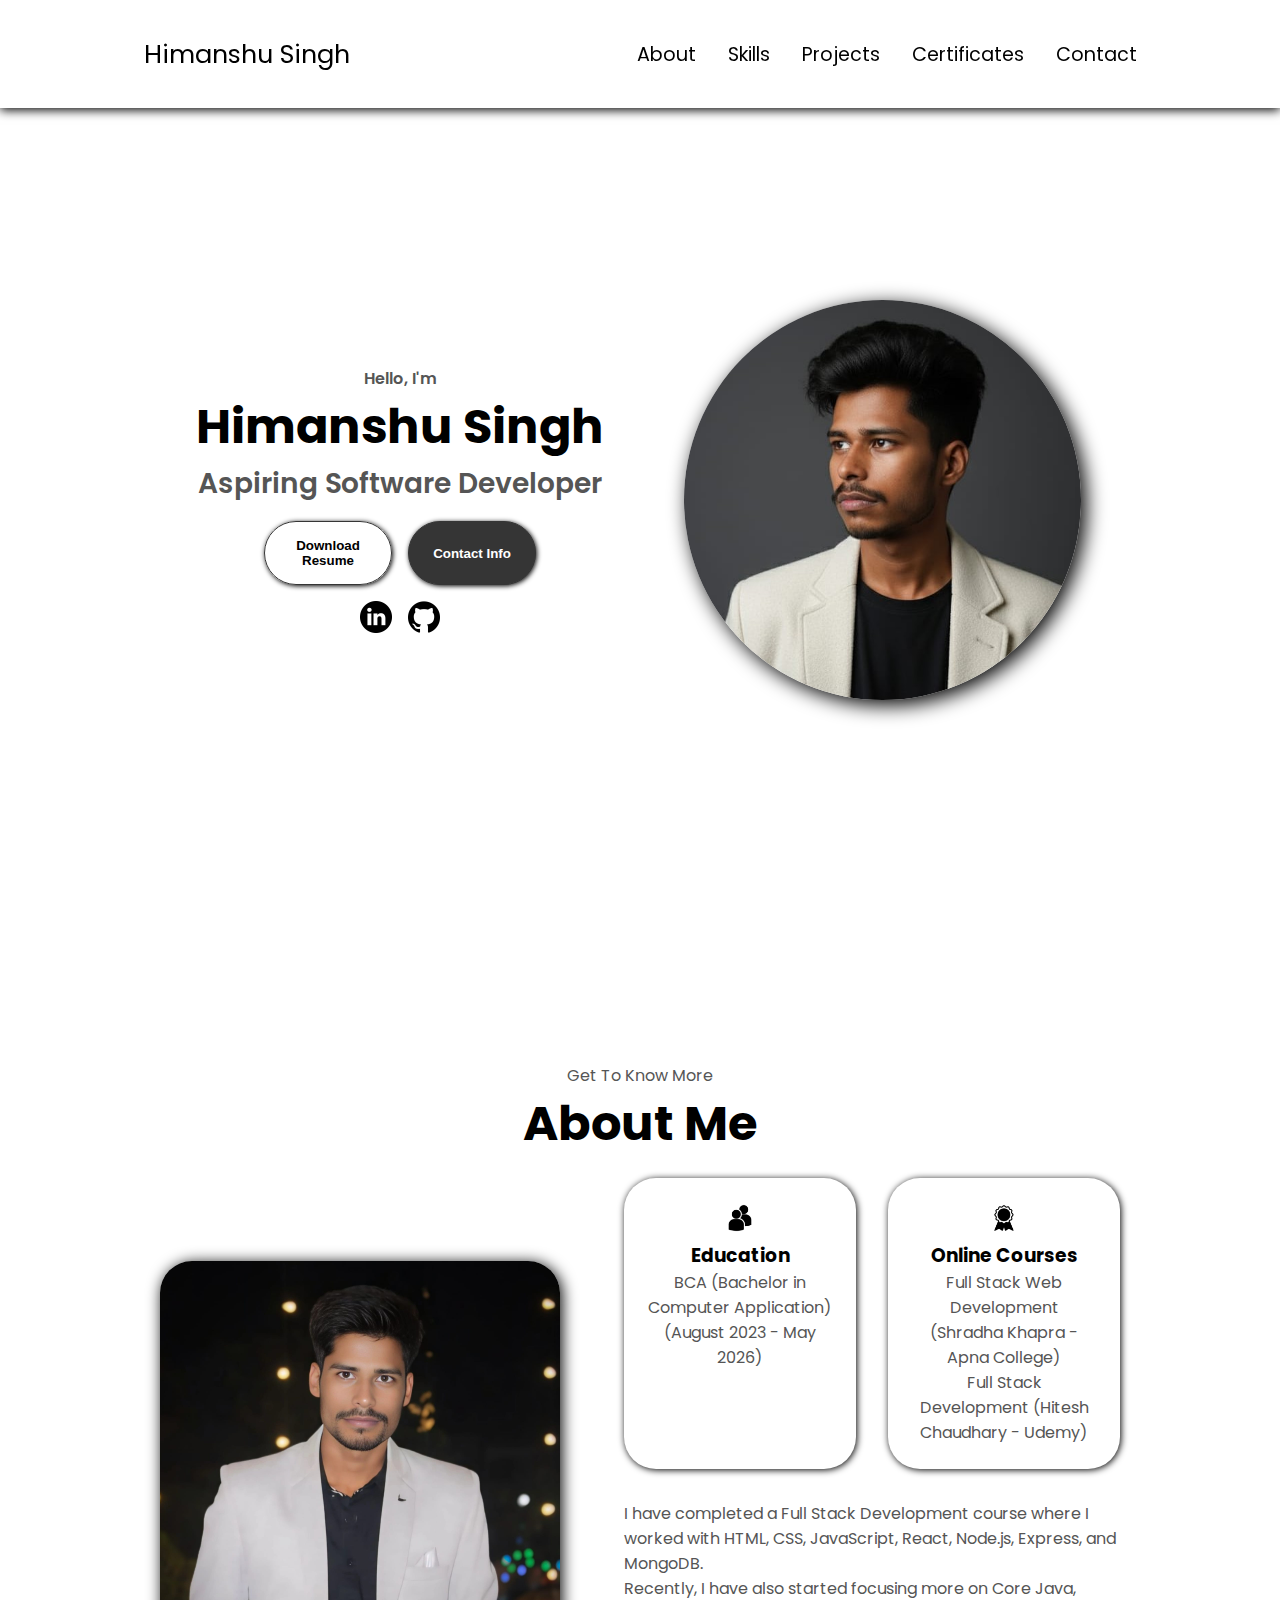
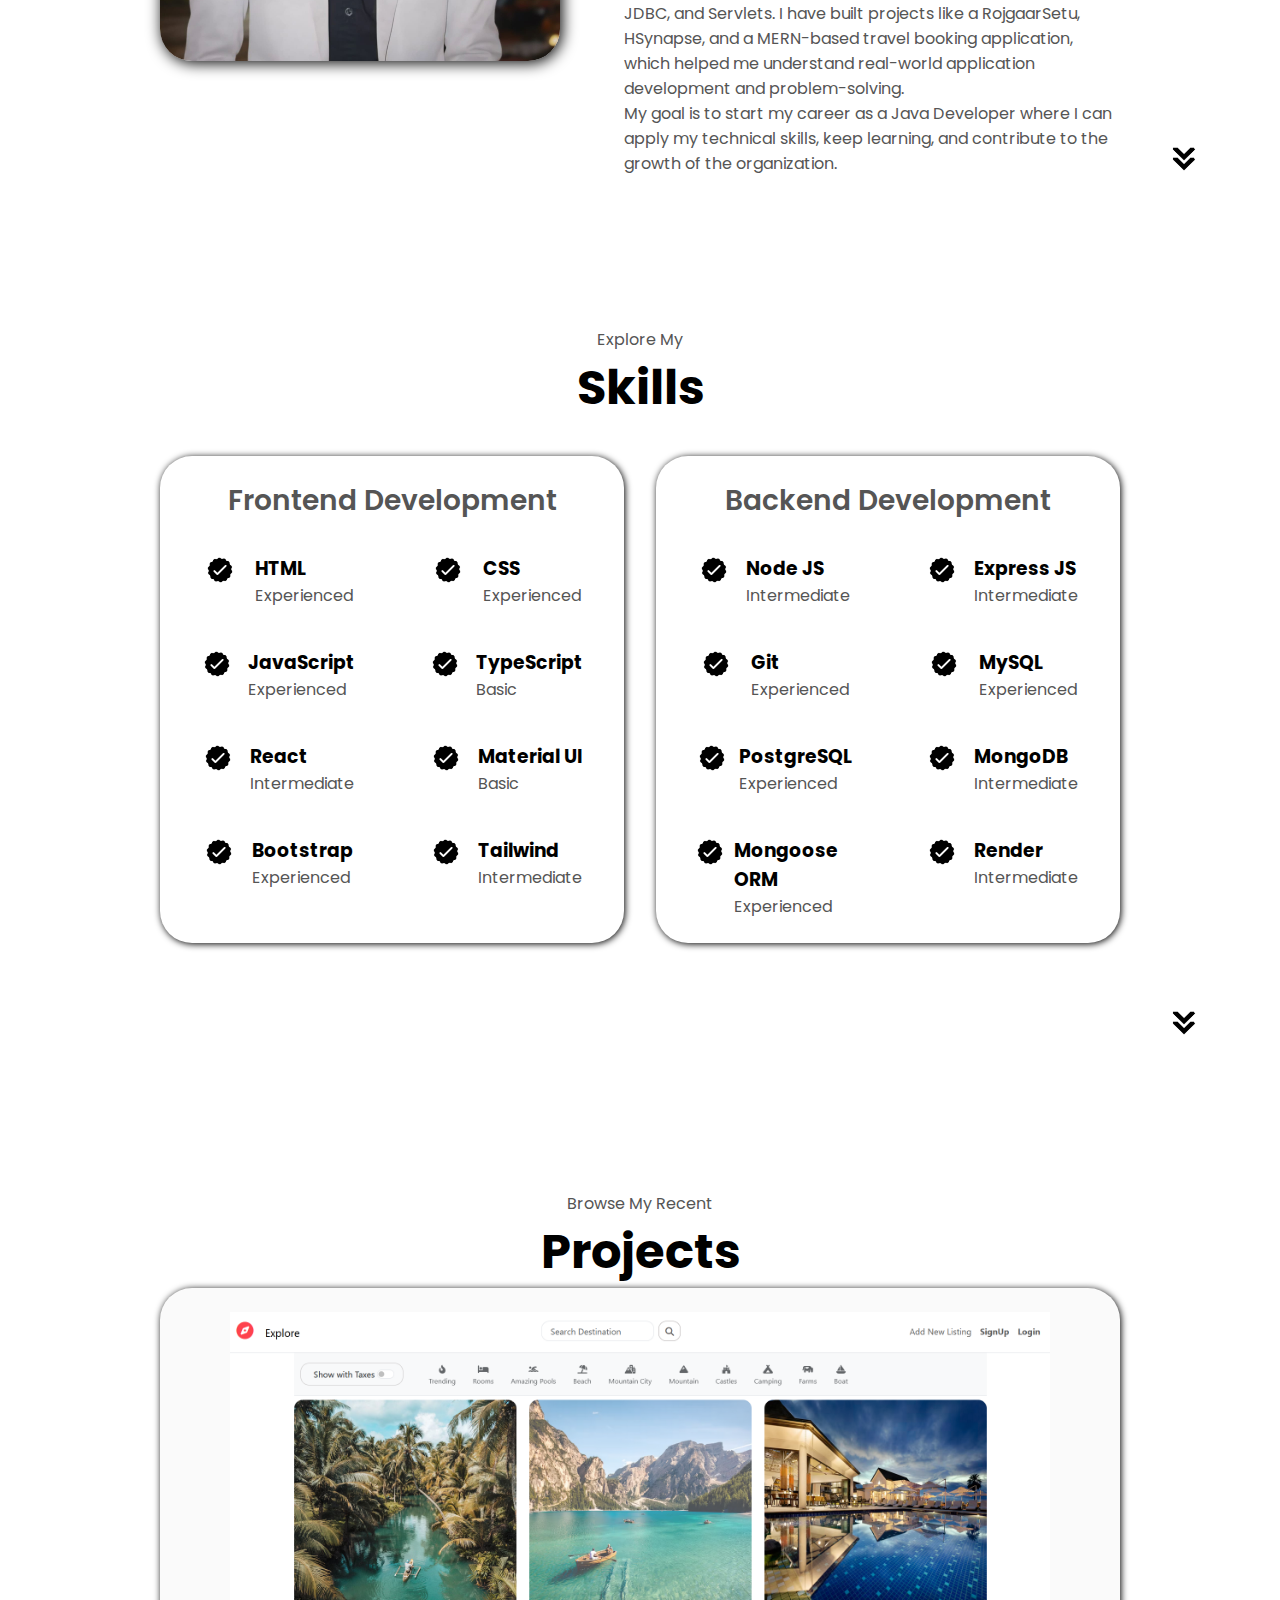
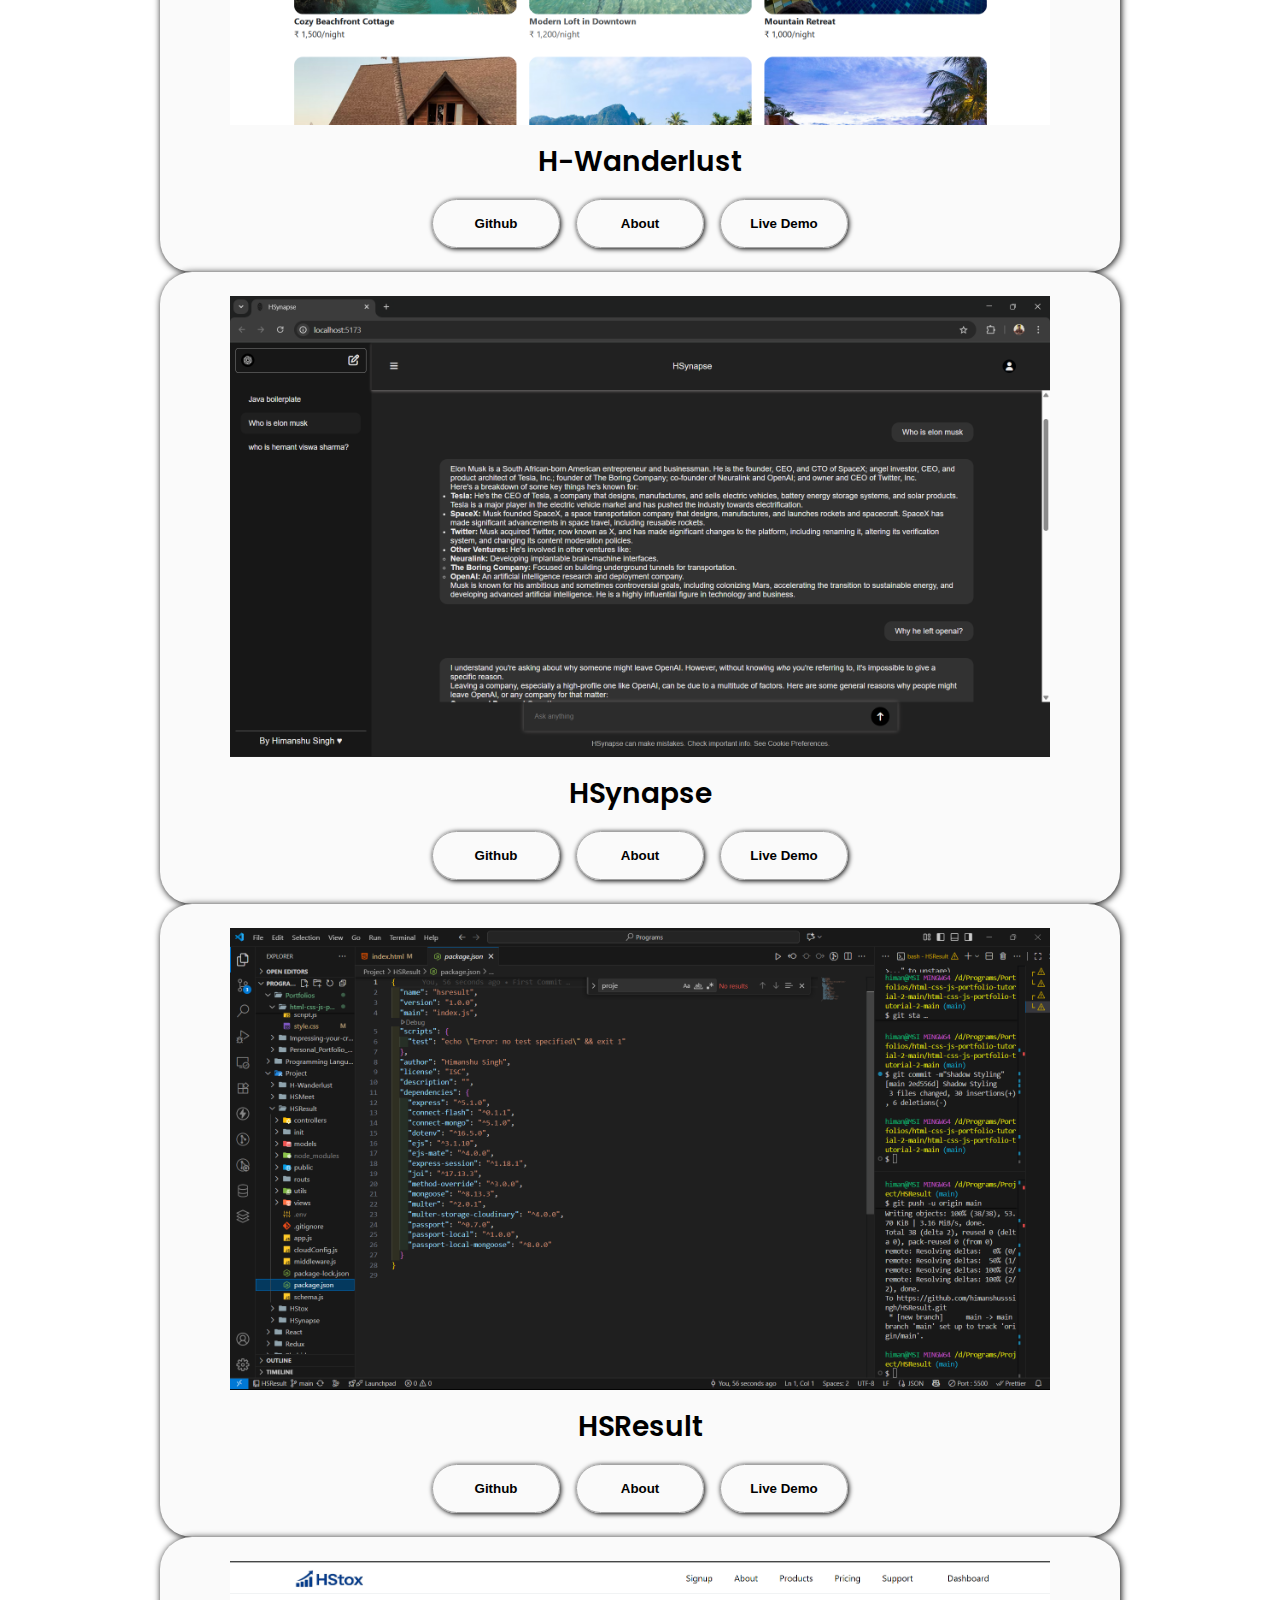
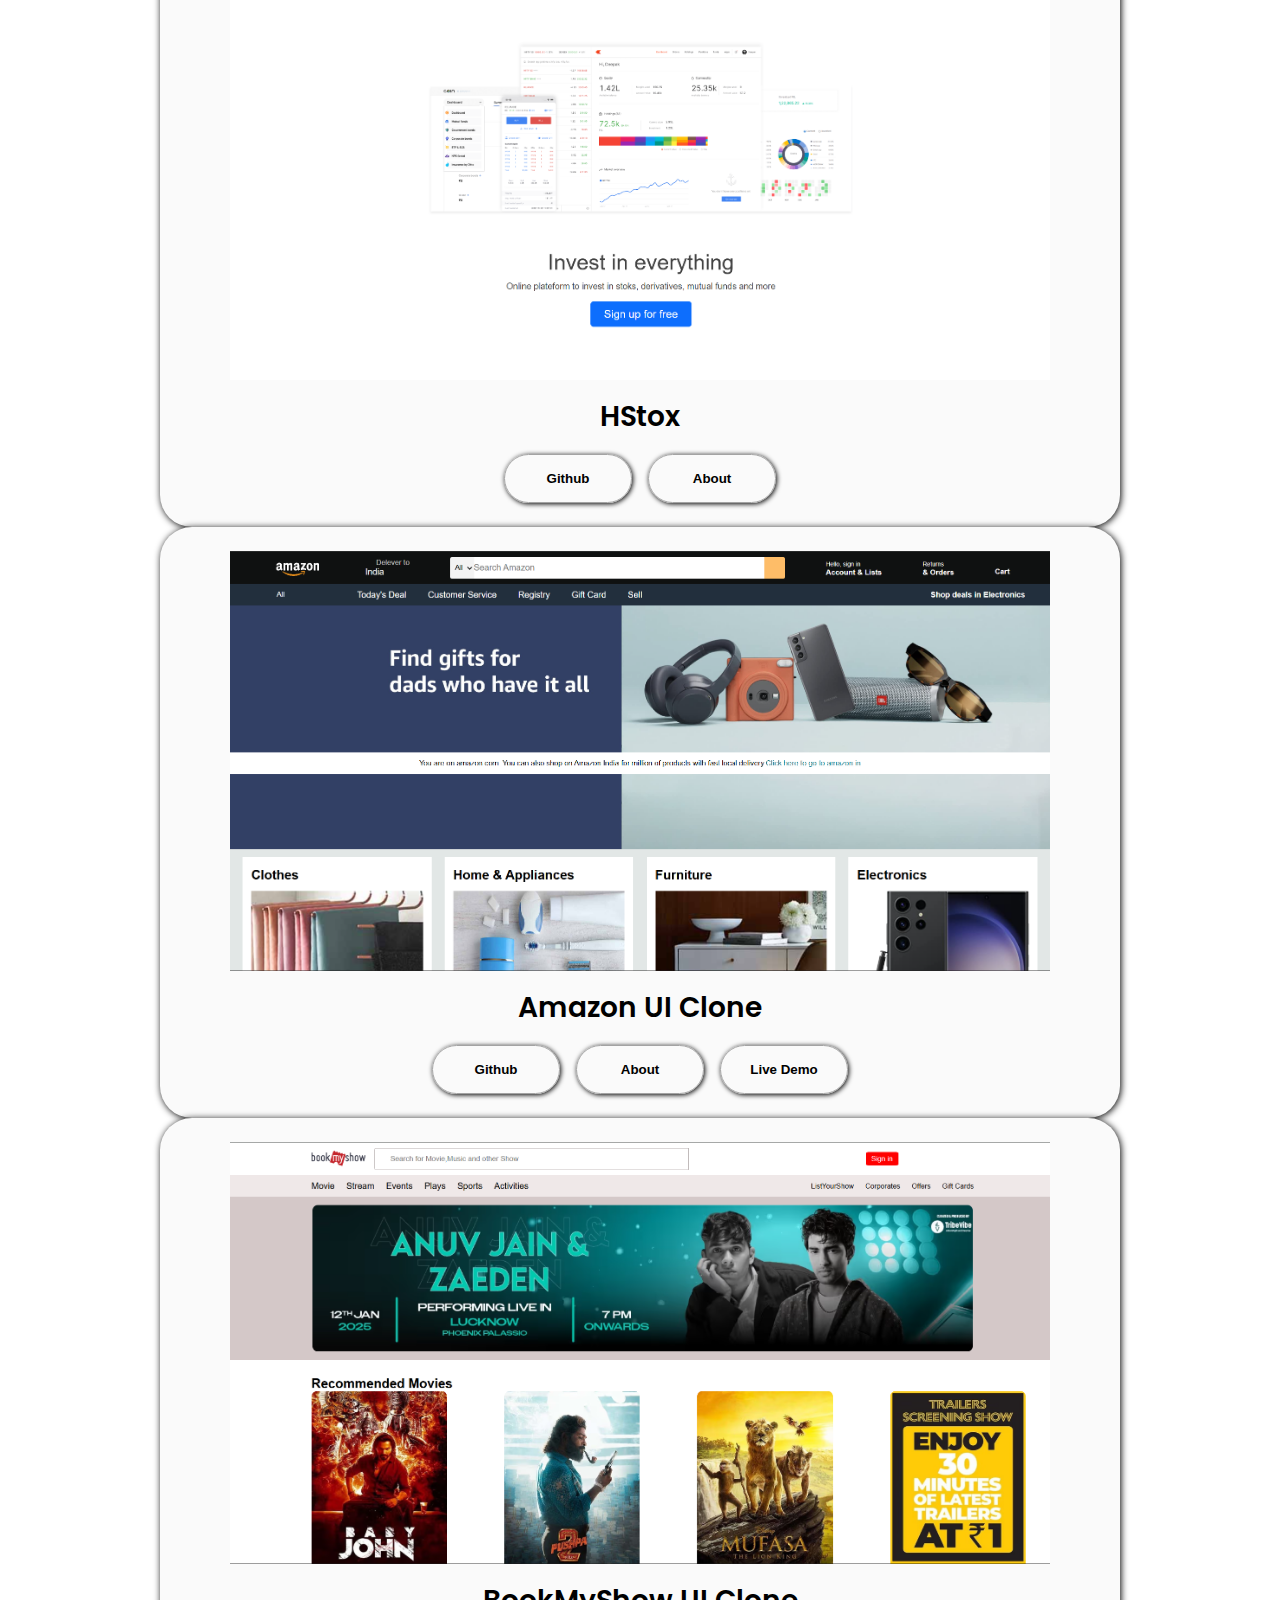
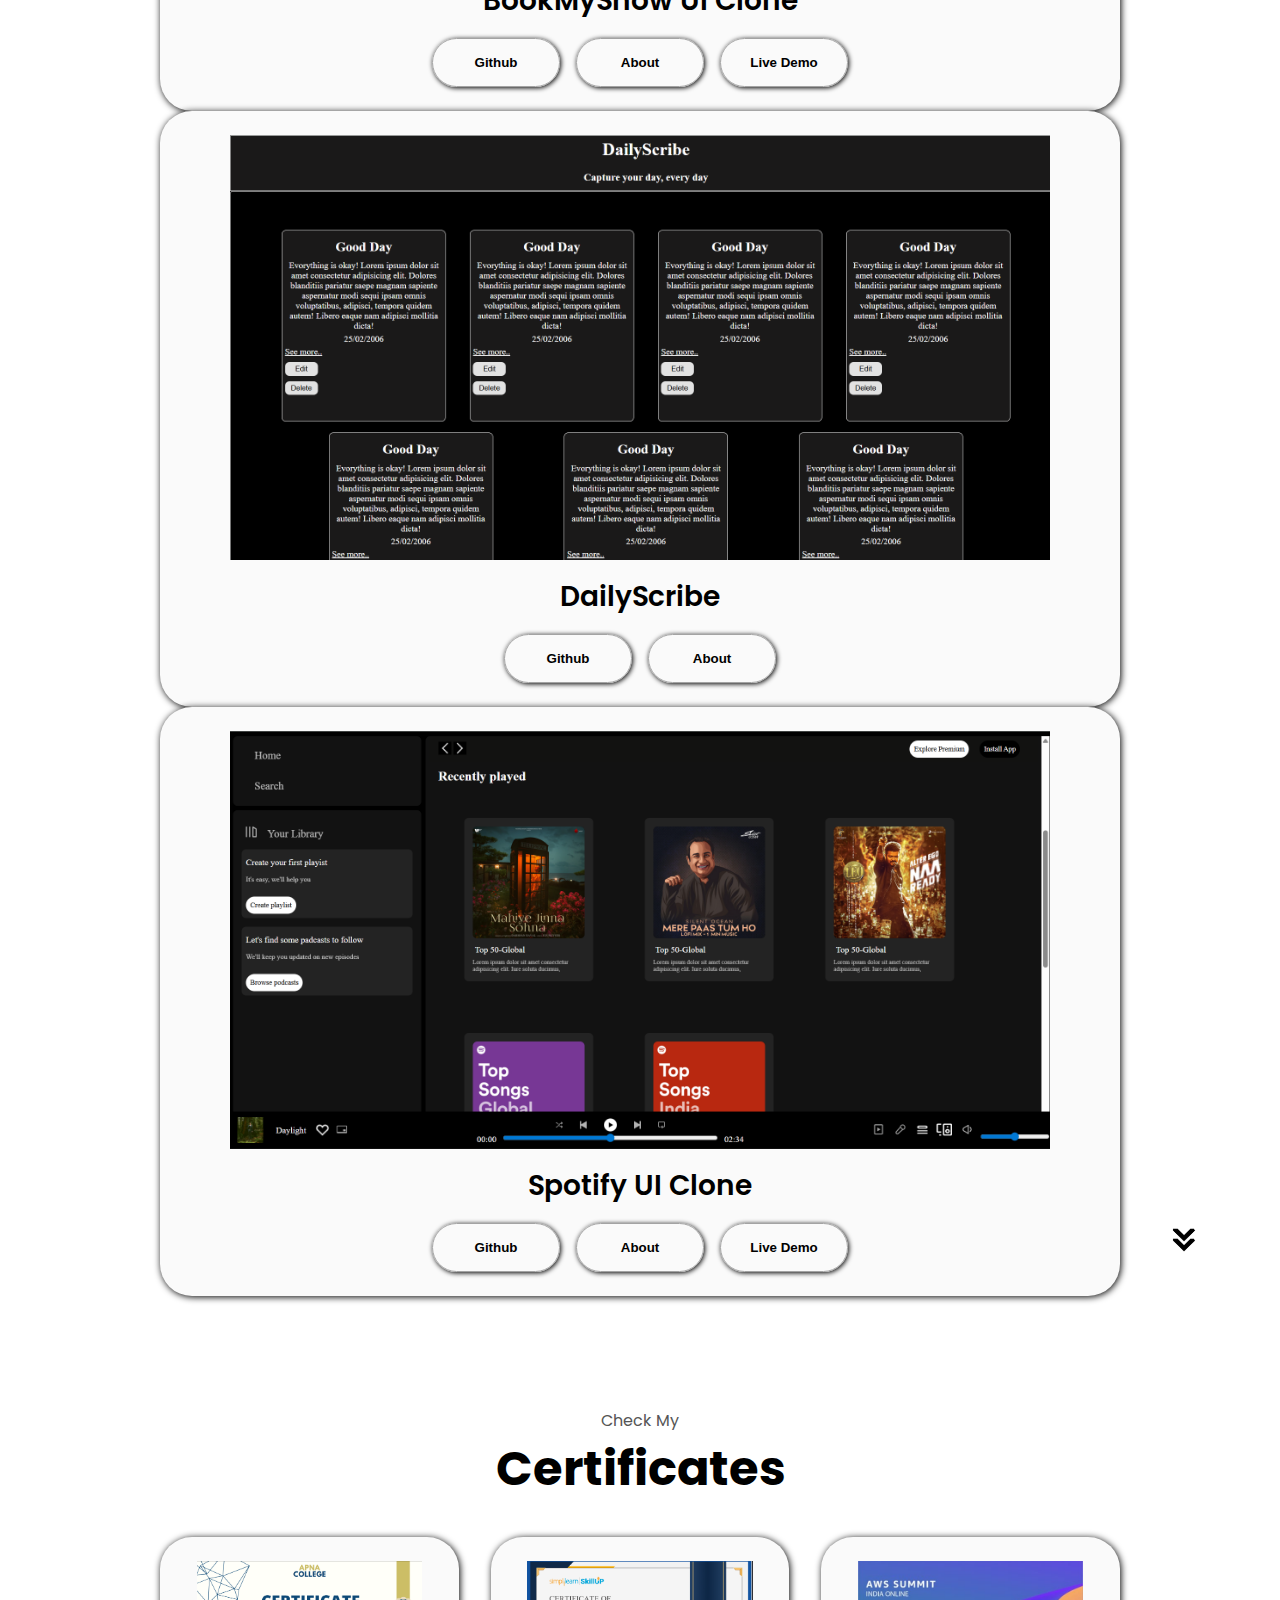
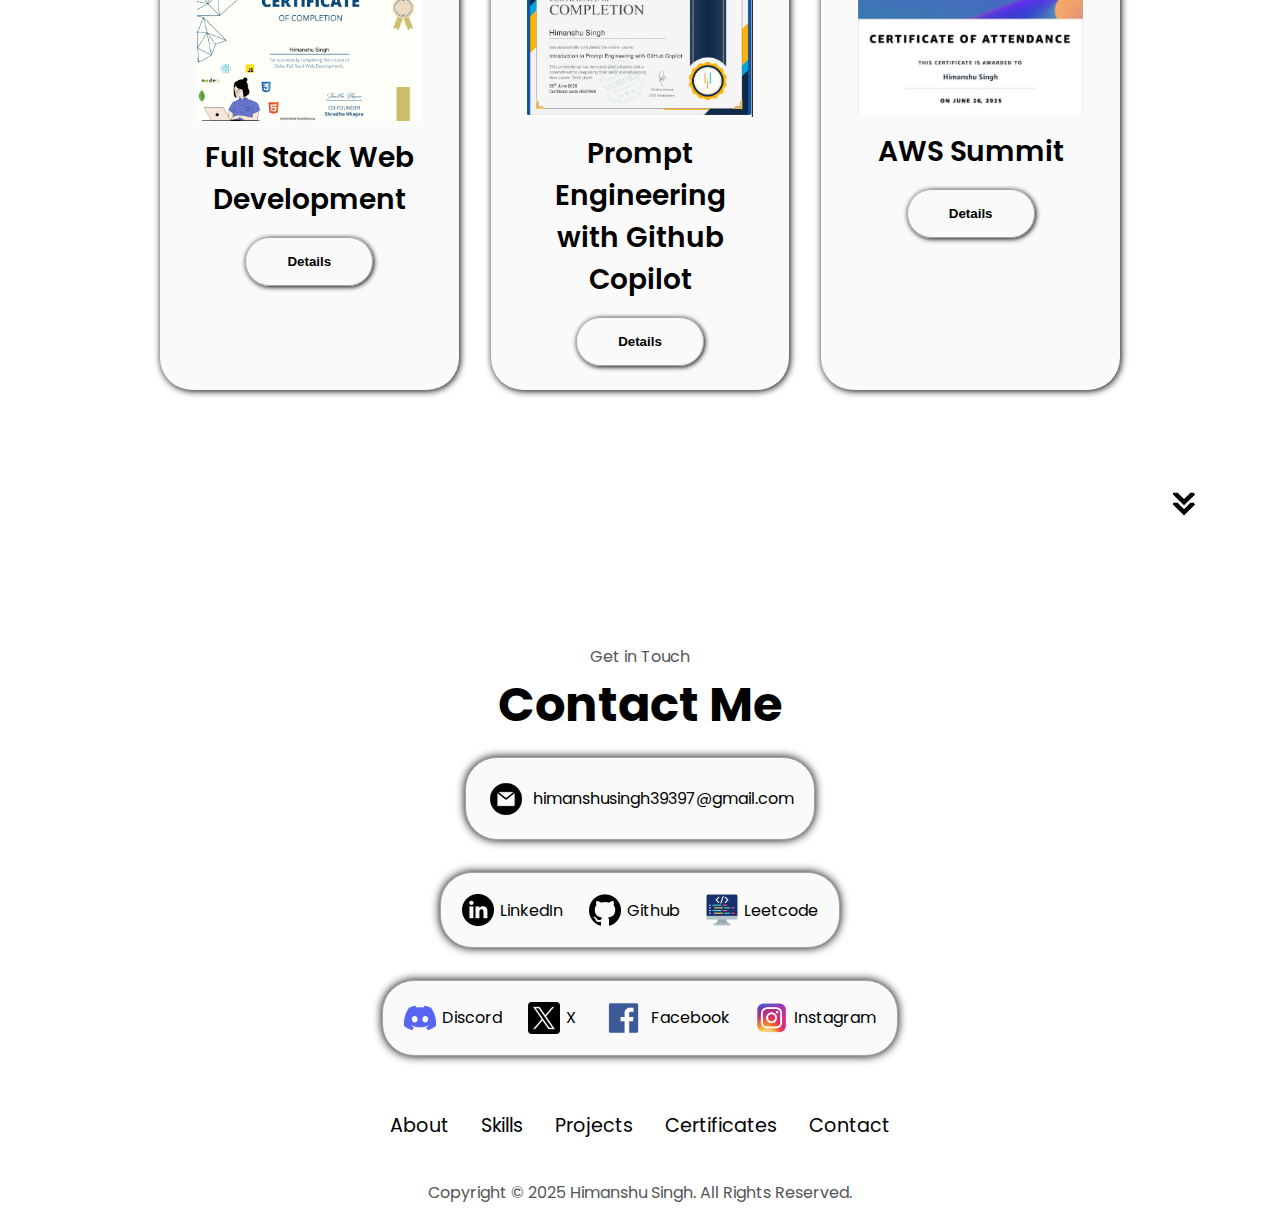
<file: index.html>
<!doctype html>
<html lang="en">
  <head>
    <meta charset="UTF-8" />
    <meta http-equiv="X-UA-Compatible" content="IE=edge" />
    <meta name="viewport" content="width=device-width, initial-scale=1.0" />
    <title>Himanshu Singh</title>
    <link rel="icon" type="image/png" href="./assets/checkmark.png" />
    <link rel="stylesheet" href="style.css" />
    <link rel="stylesheet" href="mediaqueries.css" />
  </head>
  <body>
    <nav id="desktop-nav">
      <div class="logo"><a href="#profile">Himanshu Singh</a></div>
      <div>
        <ul class="nav-links">
          <li><a href="#about">About</a></li>
          <li><a href="#experience">Skills</a></li>
          <li><a href="#projects">Projects</a></li>
          <li><a href="#certificates">Certificates</a></li>
          <li><a href="#contact">Contact</a></li>
        </ul>
      </div>
    </nav>

    <nav id="hamburger-nav">
      <div class="logo"><a href="#profile">Himanshu Singh</a></div>
      <div class="hamburger-menu">
        <div class="hamburger-icon" onclick="toggleMenu()">
          <span></span>
          <span></span>
          <span></span>
        </div>
        <div class="menu-links">
          <li><a href="#about" onclick="toggleMenu()">About</a></li>
          <li><a href="#experience" onclick="toggleMenu()">Skills</a></li>
          <li><a href="#projects" onclick="toggleMenu()">Projects</a></li>
          <li>
            <a href="#certificates" onclick="toggleMenu()">Certificates</a>
          </li>
          <li><a href="#contact" onclick="toggleMenu()">Contact</a></li>
        </div>
      </div>
    </nav>

    <section id="profile">
      <div class="section__text">
        <p class="section__text__p1">Hello, I'm</p>
        <h1 class="title">Himanshu Singh</h1>
        <p class="section__text__p2">Aspiring Software Developer</p>
        <div class="btn-container">
          <button
            class="btn btn-color-2"
            onclick="window.open('./assets/Himanshu_Resume.pdf', '_blank')"
          >
            Download Resume
          </button>
          <button
            class="btn btn-color-1"
            onclick="location.href = './#contact'"
          >
            Contact Info
          </button>
        </div>
        <div id="socials-container">
          <img
            src="./assets/linkedin.png"
            alt="My LinkedIn profile"
            class="icon"
            onclick="
              location.href =
                'https://www.linkedin.com/in/himanshu-singh-325438291/'
            "
          />
          <img
            src="./assets/github.png"
            alt="My Github profile"
            class="icon"
            onclick="location.href = 'https://github.com/himanshusssingh'"
          />
        </div>
      </div>

      <div class="section__pic-container">
        <img
          src="./assets/Profile.jpg"
          alt="Profile picture"
          class="circle-pic"
        />
      </div>
    </section>

    <section id="about">
      <p class="section__text__p1">Get To Know More</p>
      <h1 class="title">About Me</h1>
      <div class="section-container">
        <div class="section__pic-container">
          <img
            src="./assets/about.jpeg"
            alt="Profile picture"
            class="about-pic"
          />
        </div>

        <div class="about-details-container">
          <div class="about-containers">
            <div class="details-container">
              <img
                src="./assets/education.png"
                alt="Education icon"
                class="icon"
              />
              <h3>Education</h3>
              <p class="para">
                BCA (Bachelor in Computer Application)<br />(August 2023 - May
                2026)
              </p>
            </div>

            <div class="details-container">
              <img
                src="./assets/experience.png"
                alt="Experience icon"
                class="icon"
              />
              <h3>Online Courses</h3>
              <p class="para">
                Full Stack Web Development (Shradha Khapra - Apna College)<br />Full
                Stack Development (Hitesh Chaudhary - Udemy)
              </p>
            </div>
          </div>

          <div class="text-container">
            <p class="para">
              I have completed a Full Stack Development course where I worked
              with HTML, CSS, JavaScript, React, Node.js, Express, and MongoDB. <br>
              Recently, I have also started focusing more on Core Java, JDBC,
              and Servlets. I have built projects like a RojgaarSetu,
              HSynapse, and a MERN-based travel booking application,
              which helped me understand real-world application development and
              problem-solving. <br> My goal is to start my career as a Java Developer
              where I can apply my technical skills, keep learning, and
              contribute to the growth of the organization.
            </p>
          </div>
        </div>
      </div>

      <img
        src="./assets/arrow.png"
        alt="Arrow icon"
        class="icon arrow"
        onclick="location.href = './#experience'"
      />
    </section>

    <!-- Skills Section -->
    <section id="experience">
      <p class="section__text__p1">Explore My</p>
      <h1 class="title">Skills</h1>
      <div class="experience-details-container">
        <div class="about-containers">
          <div class="details-container skill-box">
            <h2 class="experience-sub-title">Frontend Development</h2>
            <div class="article-container">
              <article>
                <img
                  src="./assets/checkmark.png"
                  alt="Experience icon"
                  class="icon"
                />
                <div>
                  <h3>HTML</h3>
                  <p>Experienced</p>
                </div>
              </article>

              <article>
                <img
                  src="./assets/checkmark.png"
                  alt="Experience icon"
                  class="icon"
                />
                <div>
                  <h3>CSS</h3>
                  <p>Experienced</p>
                </div>
              </article>

              <!-- <article>
                <img
                  src="./assets/checkmark.png"
                  alt="Experience icon"
                  class="icon"
                />
                <div>
                  <h3>SASS</h3>
                  <p>Intermediate</p>
                </div>
              </article> -->

              <article>
                <img
                  src="./assets/checkmark.png"
                  alt="Experience icon"
                  class="icon"
                />
                <div>
                  <h3>JavaScript</h3>
                  <p>Experienced</p>
                </div>
              </article>

              <article>
                <img
                  src="./assets/checkmark.png"
                  alt="Experience icon"
                  class="icon"
                />
                <div>
                  <h3>TypeScript</h3>
                  <p>Basic</p>
                </div>
              </article>

              <article>
                <img
                  src="./assets/checkmark.png"
                  alt="Experience icon"
                  class="icon"
                />
                <div>
                  <h3>React</h3>
                  <p>Intermediate</p>
                </div>
              </article>

              <article>
                <img
                  src="./assets/checkmark.png"
                  alt="Experience icon"
                  class="icon"
                />
                <div>
                  <h3>Material UI</h3>
                  <p>Basic</p>
                </div>
              </article>

              <article>
                <img
                  src="./assets/checkmark.png"
                  alt="Experience icon"
                  class="icon"
                />
                <div>
                  <h3>Bootstrap</h3>
                  <p>Experienced</p>
                </div>
              </article>

              <article>
                <img
                  src="./assets/checkmark.png"
                  alt="Experience icon"
                  class="icon"
                />
                <div>
                  <h3>Tailwind</h3>
                  <p>Intermediate</p>
                </div>
              </article>
            </div>
          </div>

          <div class="details-container skill-box">
            <h2 class="experience-sub-title">Backend Development</h2>
            <div class="article-container">
              <article>
                <img
                  src="./assets/checkmark.png"
                  alt="Experience icon"
                  class="icon"
                />
                <div>
                  <h3>Node JS</h3>
                  <p>Intermediate</p>
                </div>
              </article>

              <article>
                <img
                  src="./assets/checkmark.png"
                  alt="Experience icon"
                  class="icon"
                />
                <div>
                  <h3>Express JS</h3>
                  <p>Intermediate</p>
                </div>
              </article>

              <article>
                <img
                  src="./assets/checkmark.png"
                  alt="Experience icon"
                  class="icon"
                />
                <div>
                  <h3>Git</h3>
                  <p>Experienced</p>
                </div>
              </article>

              <article>
                <img
                  src="./assets/checkmark.png"
                  alt="Experience icon"
                  class="icon"
                />
                <div>
                  <h3>MySQL</h3>
                  <p>Experienced</p>
                </div>
              </article>

              <article>
                <img
                  src="./assets/checkmark.png"
                  alt="Experience icon"
                  class="icon"
                />
                <div>
                  <h3>PostgreSQL</h3>
                  <p>Experienced</p>
                </div>
              </article>

              <article>
                <img
                  src="./assets/checkmark.png"
                  alt="Experience icon"
                  class="icon"
                />
                <div>
                  <h3>MongoDB</h3>
                  <p>Intermediate</p>
                </div>
              </article>

              <article>
                <img
                  src="./assets/checkmark.png"
                  alt="Experience icon"
                  class="icon"
                />
                <div>
                  <h3>Mongoose ORM</h3>
                  <p>Experienced</p>
                </div>
              </article>

              <article>
                <img
                  src="./assets/checkmark.png"
                  alt="Experience icon"
                  class="icon"
                />
                <div>
                  <h3>Render</h3>
                  <p>Intermediate</p>
                </div>
              </article>
            </div>
          </div>
        </div>
      </div>

      <img
        src="./assets/arrow.png"
        alt="Arrow icon"
        class="icon arrow"
        onclick="location.href = './#projects'"
      />
    </section>

    <section id="projects">
      <p class="section__text__p1">Browse My Recent</p>
      <h1 class="title">Projects</h1>
      <div class="project-details-container">
        <div class="details-container color-container">
          <div class="article-container">
            <img
              src="./assets/H-Wanderlust.png"
              alt="H-Wanderlust"
              class="project-img"
            />
          </div>
          <h2 class="experience-sub-title project-title">H-Wanderlust</h2>
          <div class="btn-container">
            <button
              class="btn btn-color-2 project-btn"
              onclick="
                location.href = 'https://github.com/himanshusssingh/Wanderlust'
              "
            >
              Github
            </button>
            <button
              class="btn btn-color-2 project-btn"
              onclick="
                location.href =
                  'https://github.com/himanshusssingh/Wanderlust/blob/main/README.md'
              "
            >
              About
            </button>
            <button
              class="btn btn-color-2 project-btn"
              onclick="
                location.href = 'https://h-wanderlust.onrender.com/listing'
              "
            >
              Live Demo
            </button>
          </div>
        </div>

        <div class="details-container color-container">
          <div class="article-container">
            <img
              src="./assets/Hsynapse.png"
              alt="Hsynapse"
              class="project-img"
            />
          </div>
          <h2 class="experience-sub-title project-title">HSynapse</h2>
          <div class="btn-container">
            <button
              class="btn btn-color-2 project-btn"
              onclick="
                location.href =
                  'https://github.com/himanshusssingh/HSynapse.git'
              "
            >
              Github
            </button>
            <button
              class="btn btn-color-2 project-btn"
              onclick="
                location.href =
                  'https://github.com/himanshusssingh/HSynapse/blob/main/README.md'
              "
            >
              About
            </button>
            <button
              class="btn btn-color-2 project-btn"
              onclick="location.href = '#projects'"
            >
              Live Demo
            </button>
          </div>
        </div>

        <div class="details-container color-container">
          <div class="article-container">
            <img
              src="./assets/HSResult.png"
              alt="HSResult"
              class="project-img"
            />
          </div>
          <h2 class="experience-sub-title project-title">HSResult</h2>
          <div class="btn-container">
            <button
              class="btn btn-color-2 project-btn"
              onclick="
                location.href =
                  'https://github.com/himanshusssingh/HSResult.git'
              "
            >
              Github
            </button>
            <button
              class="btn btn-color-2 project-btn"
              onclick="
                location.href =
                  'https://github.com/himanshusssingh/HSResult/blob/main/README.md'
              "
            >
              About
            </button>
            <button
              class="btn btn-color-2 project-btn"
              onclick="location.href = '#projects'"
            >
              Live Demo
            </button>
          </div>
        </div>

        <div class="details-container color-container">
          <div class="article-container">
            <img src="./assets/HStox.png" alt="HStox" class="project-img" />
          </div>
          <h2 class="experience-sub-title project-title">HStox</h2>
          <div class="btn-container">
            <button
              class="btn btn-color-2 project-btn"
              onclick="
                location.href = 'https://github.com/himanshusssingh/HStox'
              "
            >
              Github
            </button>
            <button
              class="btn btn-color-2 project-btn"
              onclick="
                location.href =
                  'https://github.com/himanshusssingh/HStox/blob/main/README.md/'
              "
            >
              About
            </button>
          </div>
        </div>

        <div class="details-container color-container">
          <div class="article-container">
            <img src="./assets/Amazon.png" alt="Amazon" class="project-img" />
          </div>
          <h2 class="experience-sub-title project-title">Amazon UI Clone</h2>
          <div class="btn-container">
            <button
              class="btn btn-color-2 project-btn"
              onclick="
                location.href =
                  'https://github.com/himanshusssingh/Amazon-Clone'
              "
            >
              Github
            </button>
            <button
              class="btn btn-color-2 project-btn"
              onclick="
                location.href =
                  'https://github.com/himanshusssingh/Amazon-Clone/blob/main/README.md/'
              "
            >
              About
            </button>
            <button
              class="btn btn-color-2 project-btn"
              onclick="
                location.href =
                  ' https://himanshusssingh.github.io/Amazon-Clone/'
              "
            >
              Live Demo
            </button>
          </div>
        </div>

        <div class="details-container color-container">
          <div class="article-container">
            <img
              src="./assets/BookMyShow.png"
              alt="BookMyShow"
              class="project-img"
            />
          </div>
          <h2 class="experience-sub-title project-title">
            BookMyShow UI Clone
          </h2>
          <div class="btn-container">
            <button
              class="btn btn-color-2 project-btn"
              onclick="
                location.href =
                  'https://github.com/himanshusssingh/BookMyShow-Clone'
              "
            >
              Github
            </button>
            <button
              class="btn btn-color-2 project-btn"
              onclick="
                location.href =
                  'https://github.com/himanshusssingh/BookMyShow-Clone/blob/main/README.md'
              "
            >
              About
            </button>
            <button
              class="btn btn-color-2 project-btn"
              onclick="
                location.href =
                  'https://himanshusssingh.github.io/BookMyShow-Clone/'
              "
            >
              Live Demo
            </button>
          </div>
        </div>

        <div class="details-container color-container">
          <div class="article-container">
            <img
              src="./assets/DailyScribe.png"
              alt="DailyScribe"
              class="project-img"
            />
          </div>
          <h2 class="experience-sub-title project-title">DailyScribe</h2>
          <div class="btn-container">
            <button
              class="btn btn-color-2 project-btn"
              onclick="
                location.href =
                  'https://github.com/himanshusssingh/DailyScribe/'
              "
            >
              Github
            </button>
            <button
              class="btn btn-color-2 project-btn"
              onclick="
                location.href =
                  'https://github.com/himanshusssingh/DailyScribe/blob/main/README.md'
              "
            >
              About
            </button>
          </div>
        </div>

        <div class="details-container color-container">
          <div class="article-container">
            <img
              src="./assets/Spotify.png"
              alt="Spotify "
              class="project-img"
            />
          </div>
          <h2 class="experience-sub-title project-title">Spotify UI Clone</h2>
          <div class="btn-container">
            <button
              class="btn btn-color-2 project-btn"
              onclick="
                location.href =
                  'https://github.com/himanshusssingh/Spotify-Clone/'
              "
            >
              Github
            </button>
            <button
              class="btn btn-color-2 project-btn"
              onclick="
                location.href =
                  'https://github.com/himanshusssingh/Spotify-Clone/blob/main/README.md/'
              "
            >
              About
            </button>
            <button
              class="btn btn-color-2 project-btn"
              onclick="
                location.href =
                  'https://himanshusssingh.github.io/Spotify-Clone/'
              "
            >
              Live Demo
            </button>
          </div>
        </div>
      </div>

      <img
        src="./assets/arrow.png"
        alt="Arrow icon"
        class="icon arrow"
        onclick="location.href = './#certificates'"
      />
    </section>

    <section id="certificates">
      <p class="section__text__p1">Check My</p>
      <h1 class="title">Certificates</h1>
      <div class="project-details-container">
        <div class="about-containers">
          <div class="details-container color-container">
            <div class="article-container">
              <img
                src="./assets/Delta.png"
                alt="Project 1"
                class="project-img"
              />
            </div>
            <h3 class="experience-sub-title project-title">
              Full Stack Web Development
            </h3>
            <div class="btn-container">
              <button
                class="btn btn-color-2 project-btn"
                onclick="location.href = 'certificates.html'"
              >
                Details
              </button>
            </div>
          </div>

          <div class="details-container color-container">
            <div class="article-container">
              <img
                src="./assets/Github-Copilot.png"
                alt="Project 2"
                class="project-img"
              />
            </div>
            <h3 class="experience-sub-title project-title">
              Prompt Engineering with Github Copilot
            </h3>
            <div class="btn-container">
              <button
                class="btn btn-color-2 project-btn"
                onclick="location.href = 'certificates.html'"
              >
                Details
              </button>
            </div>
          </div>

          <div class="details-container color-container">
            <div class="article-container">
              <img
                src="./assets/Certificate (AWS Summit).pdf.jpg"
                alt="Project 2"
                class="project-img"
              />
            </div>
            <h2 class="experience-sub-title project-title">AWS Summit</h2>
            <div class="btn-container">
              <button
                class="btn btn-color-2 project-btn"
                onclick="location.href = 'certificates.html'"
              >
                Details
              </button>
            </div>
          </div>
        </div>
      </div>

      <img
        src="./assets/arrow.png"
        alt="Arrow icon"
        class="icon arrow"
        onclick="location.href = './#contact'"
      />
    </section>

    <section id="contact">
      <p class="section__text__p1">Get in Touch</p>
      <h1 class="title">Contact Me</h1>
      <div class="contact-info-upper-container">
        <div class="contact-info-container">
          <img
            src="./assets/email.png"
            alt="Email icon"
            class="icon contact-icon email-icon"
          />
          <p>
            <a href="mailto:himanshusingh39397@gmail.com"
              >himanshusingh39397@gmail.com</a
            >
          </p>
        </div>

        <!-- <div class="contact-info-container">
          <img
            src="./assets/linkedin.png"
            alt="LinkedIn icon"
            class="icon contact-icon"
          />
          <p><a href="https://www.linkedin.com/in/himanshu-singh-325438291">LinkedIn</a></p>
        </div> -->
      </div>

      <div class="contact-info-upper-container">
        <div class="contact-info-container">
          <img
            src="./assets/linkedin.png"
            alt="LinkedIn icon"
            class="icon contact-icon"
          />
          <p>
            <a href="https://www.linkedin.com/in/himanshu-singh-325438291"
              >LinkedIn</a
            >
          </p>
        </div>

        <div class="contact-info-container">
          <img
            src="./assets/github.png"
            alt="Github icon"
            class="icon contact-icon"
          />
          <p>
            <a href="https://github.com/himanshusssingh">Github</a>
          </p>
        </div>

        <div class="contact-info-container">
          <img
            src="./assets/leetcode.png"
            alt="Leetcode icon"
            class="icon contact-icon"
          />
          <p>
            <a href="https://leetcode.com/u/himanshusssingh/">Leetcode</a>
          </p>
        </div>
      </div>

      <div class="contact-info-upper-container">
        <div class="contact-info-container">
          <img
            src="./assets/discord.png"
            alt="Discord icon"
            class="icon contact-icon"
          />
          <p>
            <a href="https://discord.com/channels/@himanshusssingh">Discord</a>
          </p>
        </div>

        <div class="contact-info-container">
          <img
            src="./assets/twitter.png"
            alt="X icon"
            class="icon contact-icon"
          />
          <p>
            <a href="https://x.com/Himanshusssingh">X</a>
          </p>
        </div>

        <div class="contact-info-container">
          <img
            src="./assets/facebook.png"
            alt="Facebook icon"
            class="icon contact-icon"
          />
          <p>
            <a href="https://www.facebook.com/profile.php?id=100048112164182"
              >Facebook</a
            >
          </p>
        </div>

        <div class="contact-info-container">
          <img
            src="./assets/instagram.png"
            alt="Instagram icon"
            class="icon contact-icon"
          />
          <p>
            <a href="https://www.instagram.com/himanshusssingh/">Instagram</a>
          </p>
        </div>
      </div>
    </section>

    <footer>
      <nav>
        <div class="nav-links-container">
          <ul class="nav-links">
            <li><a href="#about">About</a></li>
            <li><a href="#experience">Skills</a></li>
            <li><a href="#projects">Projects</a></li>
            <li><a href="#certificates">Certificates</a></li>
            <li><a href="#contact">Contact</a></li>
          </ul>
        </div>
      </nav>
      <p class="para">
        Copyright &#169; 2025 Himanshu Singh. All Rights Reserved.
      </p>
    </footer>
    <script src="script.js"></script>
  </body>
</html>
</file>
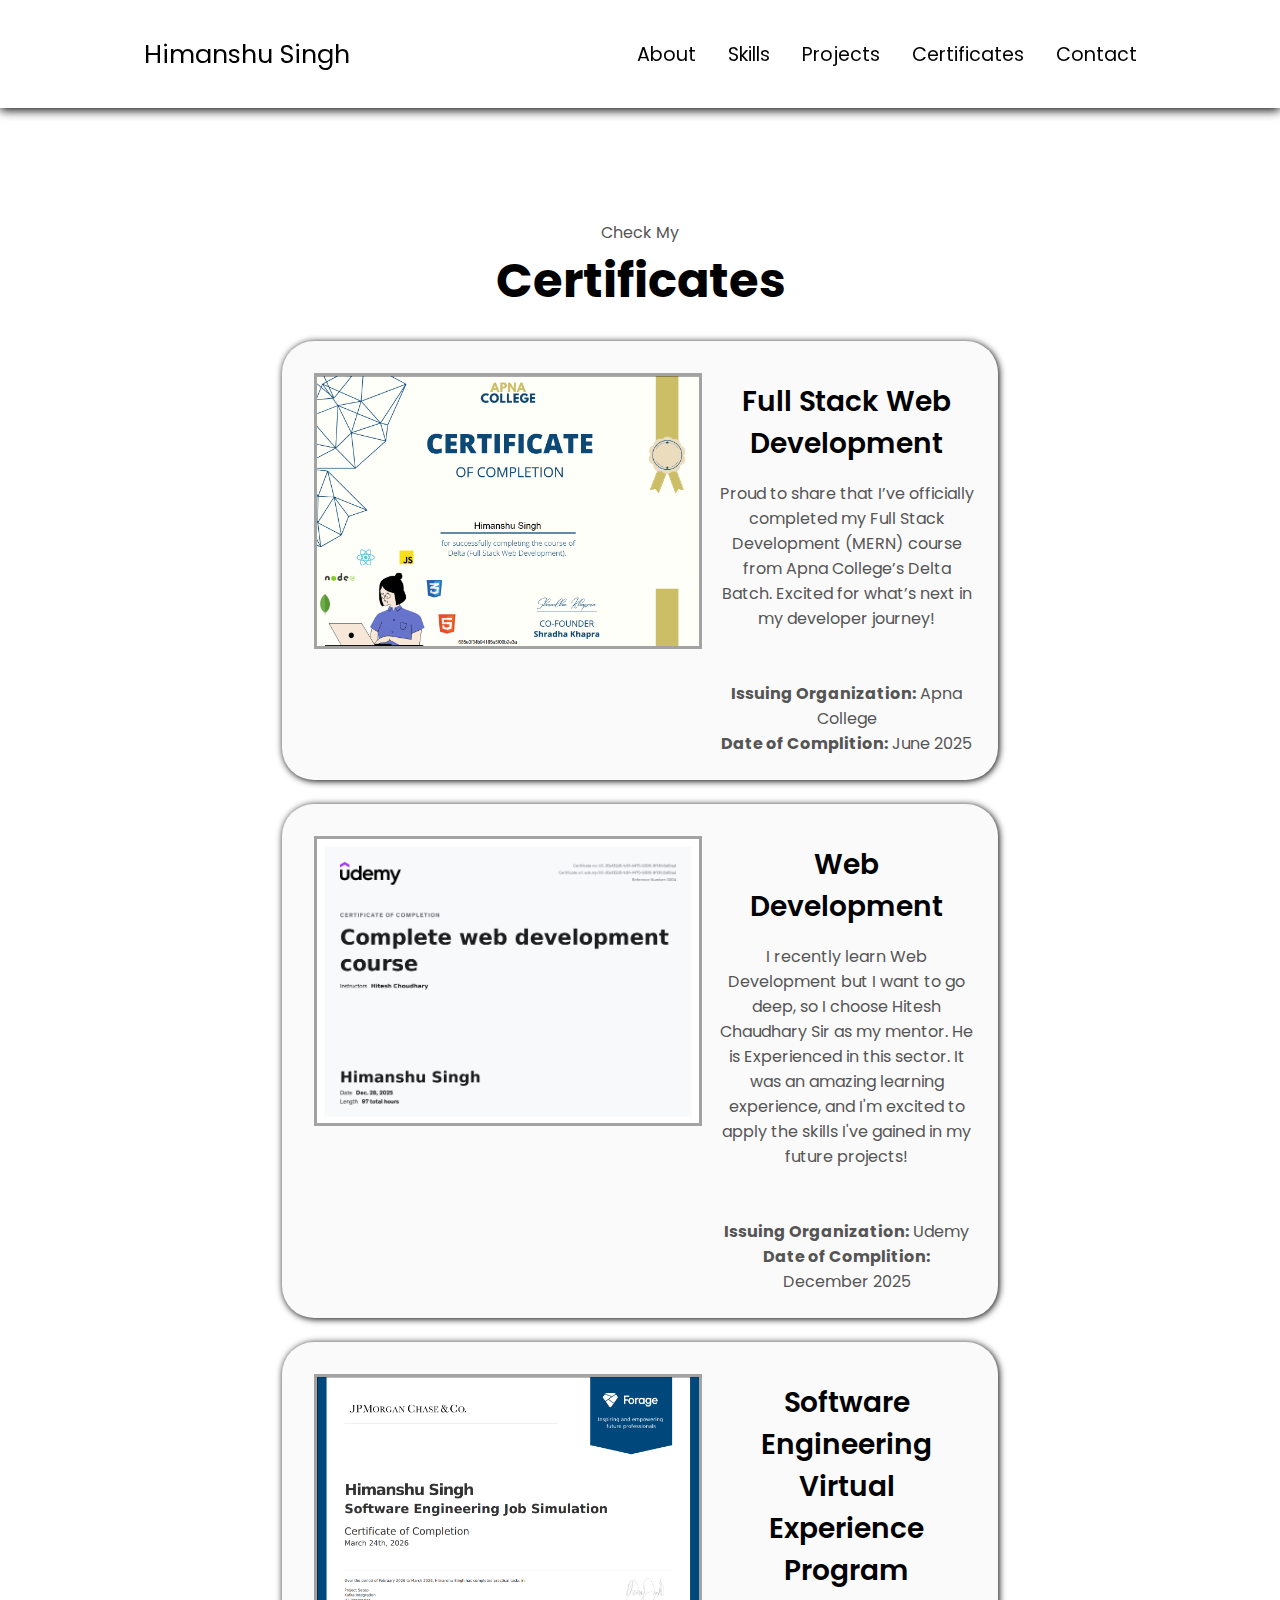
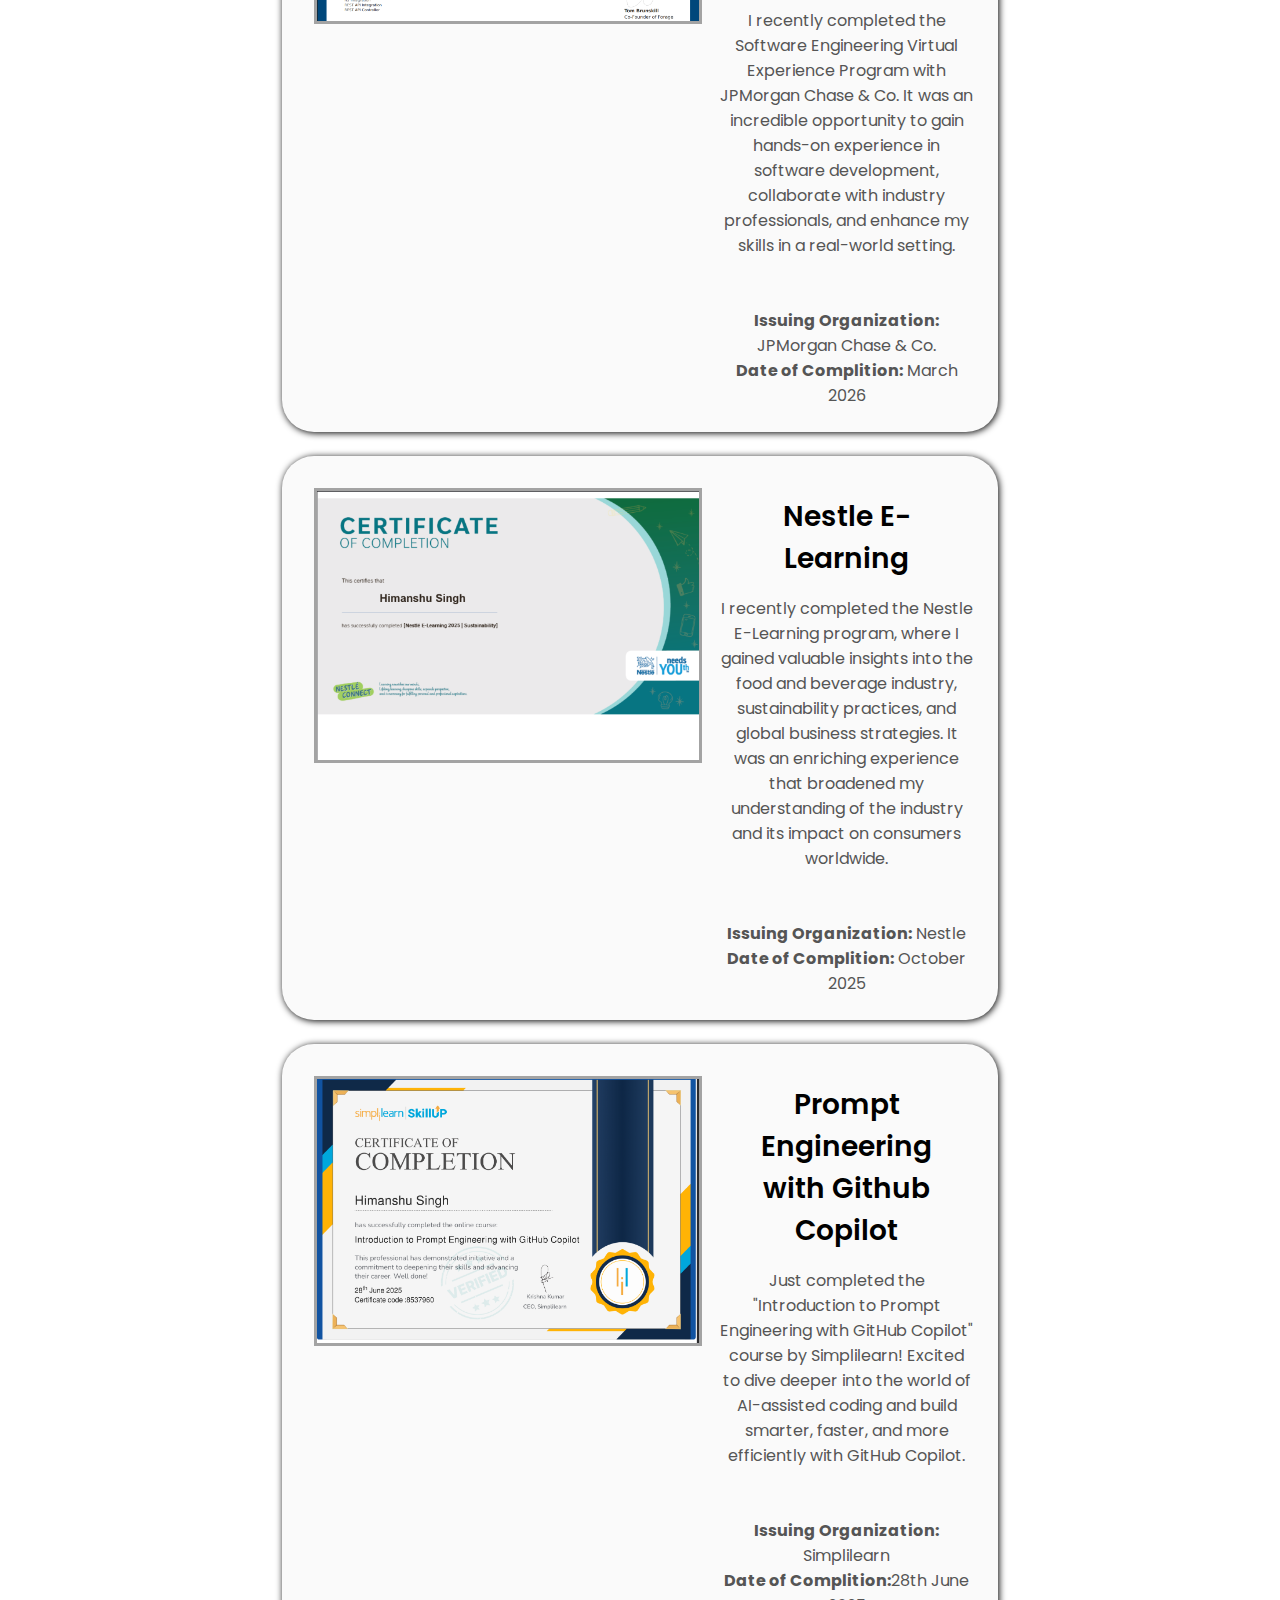
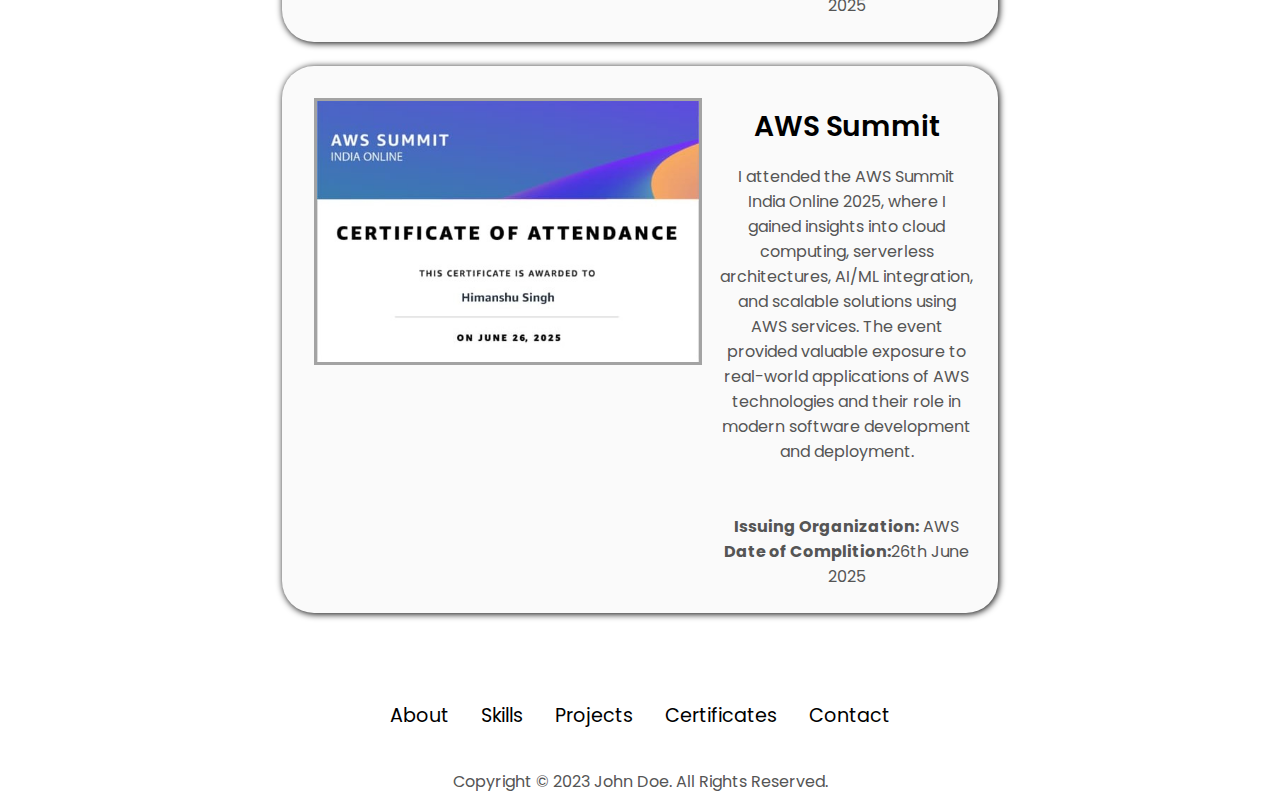
<file: certificates.html>
<!DOCTYPE html>
<html lang="en">
<head>
    <meta charset="UTF-8">
    <meta name="viewport" content="width=device-width, initial-scale=1.0">
    <title>Himanshu-Projects</title>
    <link rel="stylesheet" href="style.css">
    <link rel="stylesheet" href="mediaqueries.css">
</head>
<body>
  <nav id="desktop-nav">
      <div class="logo"><a onclick="location.href='index.html#profile'">Himanshu Singh</a></div>
      <div>
        <ul class="nav-links">
          <li><a onclick='location.href="index.html#about"'>About</a></li>
          <li><a onclick='location.href="index.html#experience"'>Skills</a></li>
          <li><a onclick='location.href="index.html#projects"'>Projects</a></li>
          <li><a onclick='location.href="index.html#certificates"'>Certificates</a></li>
          <li><a onclick='location.href="index.html#contact"'>Contact</a></li>
        </ul>
      </div>
    </nav>

    <nav id="hamburger-nav">
      <div class="logo"><a onclick="location.href='index.html#profile'">Himanshu Singh</a></div>
      <div class="hamburger-menu">
        <div class="hamburger-icon" onclick="toggleMenu()">
          <span></span>
          <span></span>
          <span></span>
        </div>
        <div class="menu-links">
          <li><a  onclick='location.href="index.html#about"'>About</a></li>
          <li><a onclick='location.href="index.html#experience"'>Skills</a></li>
          <li><a onclick='location.href="index.html#projects"'>Projects</a></li>
          <li><a onclick='location.href="index.html#certificates"'>Certificates</a></li>
          <li><a onclick='location.href="index.html#contact"'>Contact</a></li>
        </div>
      </div>
    </nav>

    <section id="certificates">
      <p class="section__text__p1">Check My</p>
      <h1 class="title">Certificates</h1>
      <div class="certificates-container">
        <div class="certificates-box color-container details-container hidden">
          <div class="certificate-img-div">
            <img
              src="./assets/Delta.png"
              alt="Project 3"
              class="certificate-img"
            />
          </div>
          <div class="certificate-desc">
            <h4 class="experience-sub-title project-title">
              Full Stack Web Development
            </h4>
            <p>
              Proud to share that I’ve officially completed my Full Stack Development (MERN) course from Apna College’s Delta Batch. Excited for what’s next in my developer journey!
            </p>
            <br /><br />
            <p><b>Issuing Organization:</b> Apna College</p>
            <p><b>Date of Complition:</b> June 2025</p>
          </div>
        </div>

         <div class="certificates-box color-container details-container hidden">
          <div class="certificate-img-div">
            <img
              src="./assets/Udemy.jpg"
              alt="Project 3"
              class="certificate-img"
            />
          </div>
          <div class="certificate-desc">
            <h4 class="experience-sub-title project-title">
              Web Development
            </h4>
            <p>
              I recently learn Web Development but I want to go deep, so I choose Hitesh Chaudhary Sir as my mentor. He is Experienced in this sector. It was an amazing learning experience, and I'm excited to apply the skills I've gained in my future projects!
            </p>
            <br /><br />
            <p><b>Issuing Organization:</b> Udemy</p>
            <p><b>Date of Complition:</b> December 2025</p>
          </div>
        </div>

        <div class="certificates-box color-container details-container hidden">
          <div class="certificate-img-div">
            <img
              src="./assets/JPMorgan.png"
              alt="JP Morgan Certificate"
              class="certificate-img"
            />
          </div>
          <div class="certificate-desc">
            <h4 class="experience-sub-title project-title">
              Software Engineering Virtual Experience Program
            </h4>
            <p>
              I recently completed the Software Engineering Virtual Experience Program with JPMorgan Chase & Co. It was an incredible opportunity to gain hands-on experience in software development, collaborate with industry professionals, and enhance my skills in a real-world setting.
            </p>
            <br /><br />
            <p><b>Issuing Organization:</b> JPMorgan Chase & Co.</p>
            <p><b>Date of Complition:</b> March 2026</p>
          </div>
        </div>

        <div class="certificates-box color-container details-container hidden">
          <div class="certificate-img-div">
            <img
              src="./assets/Nestle.png"
              alt="Nestle Certificate"
              class="certificate-img"
            />
          </div>
          <div class="certificate-desc">
            <h4 class="experience-sub-title project-title">
              Nestle E-Learning
            </h4>
            <p>
              I recently completed the Nestle E-Learning program, where I gained valuable insights into the food and beverage industry, sustainability practices, and global business strategies. It was an enriching experience that broadened my understanding of the industry and its impact on consumers worldwide.
            </p>
            <br /><br />
            <p><b>Issuing Organization:</b> Nestle</p>
            <p><b>Date of Complition:</b> October 2025</p>
          </div>
        </div>

        <div class="certificates-box color-container details-container hidden">
          <div class="certificate-img-div">
            <img
              src="./assets/Github-Copilot.png"
              alt="Project 3"
              class="certificate-img"
            />
          </div>
          <div class="certificate-desc">
            <h4 class="experience-sub-title project-title">
              Prompt Engineering with Github Copilot
            </h4>
            <p>
              Just completed the "Introduction to Prompt Engineering with GitHub Copilot" course by Simplilearn!
               Excited to dive deeper into the world of AI-assisted coding and build smarter, faster, and more efficiently with GitHub Copilot.
            </p>
            <br /><br />
            <p><b>Issuing Organization:</b> Simplilearn</p>
            <p><b>Date of Complition:</b>28th June 2025</p>
          </div>
        </div>


        <div class="certificates-box color-container details-container hidden">
          <div class="certificate-img-div">
            <img
              src="./assets/Certificate (AWS Summit).pdf.jpg"
              alt="Project 3"
              class="certificate-img"
            />
          </div>
          <div class="certificate-desc">
            <h4 class="experience-sub-title project-title">
              AWS Summit
            </h4>
            <p>
              I attended the AWS Summit India Online 2025, where I gained insights into cloud computing, serverless architectures, AI/ML integration, and scalable solutions using AWS services. The event provided valuable exposure to real-world applications of AWS technologies and their role in modern software development and deployment.
            </p>
            <br /><br />
            <p><b>Issuing Organization:</b> AWS</p>
            <p><b>Date of Complition:</b>26th June 2025</p>
          </div>
        </div>
    </section>
    <footer>
      <nav>
        <div class="nav-links-container">
          <ul class="nav-links">
          <li><a onclick='location.href="index.html#about"'>About</a></li>
          <li><a onclick='location.href="index.html#experience"'>Skills</a></li>
          <li><a onclick='location.href="index.html#projects"'>Projects</a></li>          
          <li><a onclick='location.href="index.html#certificates"'>Certificates</a></li>
          <li><a onclick='location.href="index.html#contact"'>Contact</a></li>
          </ul>
        </div>
      </nav>
      <p>Copyright &#169; 2023 John Doe. All Rights Reserved.</p>
    </footer>
    <script src="script.js"></script>
</body>
</html>
</file>
<file: style.css>
/* GENERAL */

@import url("https://fonts.googleapis.com/css2?family=Poppins:wght@300;400;500;600&display=swap");

* {
  margin: 0;
  padding: 0;
}

body {
  font-family: "Poppins", sans-serif;
}

html {
  scroll-behavior: smooth;
}

p {
  color: rgb(85, 85, 85);
}

/* TRANSITION */

a,
.btn {
  transition: all 300ms ease;
}

/* DESKTOP NAV */

nav,
.nav-links {
  display: flex;
}

nav {
  justify-content: space-around;
  align-items: center;
  height: 12vh;
  position: sticky;
  top: 0;
  z-index: 10;
  background-color: white;
}

#desktop-nav {
  box-shadow: 0px 2px 10px black;
}

.nav-links {
  gap: 2rem;
  list-style: none;
  font-size: 1.2rem;
}

a {
  color: black;
  text-decoration: none;
  text-decoration-color: white;
}

a:hover {
  color: grey;
  text-decoration: underline;
  text-underline-offset: 1rem;
  text-decoration-color: rgb(181, 181, 181);
}

.logo {
  font-size: 1.6rem;
}

.logo:hover {
  cursor: default;
}

/* HAMBURGER MENU */

#hamburger-nav {
  display: none;
}

.hamburger-menu {
  position: relative;
  display: inline-block;
}

.hamburger-icon {
  display: flex;
  flex-direction: column;
  justify-content: space-between;
  height: 24px;
  width: 30px;
  cursor: pointer;
}

.hamburger-icon span {
  width: 100%;
  height: 2px;
  background-color: black;
  transition: all 0.3 ease-in-out;
}

.menu-links {
  position: absolute;
  top: 100%;
  right: 0;
  background-color: white;
  width: fit-content;
  max-height: 0;
  overflow: hidden;
  transition: all 0.3s ease-in-out;
  box-shadow: 0px 0px 6px black;

}

.menu-links a {
  display: block;
  padding: 10px;
  text-align: center;
  font-size: 1.2rem;
  color: black;
  text-decoration: none;
  transition: all 0.3 ease-in-out;
}

.menu-links li {
  list-style: none;
}

.menu-links.open {
  max-height: 300px;
}

.hamburger-icon.open span:first-child {
  transform: rotate(45deg) translate(10px, 5px);
}

.hamburger-icon.open span:nth-child(2) {
  opacity: 0;
}

.hamburger-icon.open span:last-child {
  transform: rotate(-45deg) translate(10px, -5px);
}

.hamburger-icon span:first-child {
  transform: none;
}

.hamburger-icon span:first-child {
  opacity: 1;
}

.hamburger-icon span:first-child {
  transform: none;
}

/* SECTIONS */

section {
  padding-top: 4vh;
  height: 96vh;
  margin: 0 10rem;
  box-sizing: border-box;
  min-height: fit-content;
}

.section-container {
  display: flex;
}

/* PROFILE SECTION */

#profile {
  display: flex;
  justify-content: center;
  gap: 5rem;
  height: 80vh;
}

.section__pic-container {
  display: flex;
  height: 400px;
  width: 400px;
  margin: auto 0;
}

.circle-pic {
  border-radius: 50%;
  box-shadow: 5px 5px 20px black;
}

.section__text {
  align-self: center;
  text-align: center;
}

.section__text p {
  font-weight: 600;
}

.section__text__p1 {
  text-align: center;
}

.section__text__p2 {
  font-size: 1.75rem;
  margin-bottom: 1rem;
}

.title {
  font-size: 3rem;
  text-align: center;
}

#socials-container {
  display: flex;
  justify-content: center;
  margin-top: 1rem;
  gap: 1rem;
}

/* ICONS */

.icon {
  cursor: pointer;
  height: 2rem;
}

/* BUTTONS */

.btn-container {
  display: flex;
  justify-content: center;
  gap: 1rem;
}

.btn {
  font-weight: 600;
  transition: all 800ms ease;
  padding: 1rem;
  width: 8rem;
  border-radius: 2rem;
  box-shadow: 1px 1px 5px black;

}

.btn-color-1,
.btn-color-2 {
  border: rgb(53, 53, 53) 0.1rem solid;
}

.btn-color-1:hover,
.btn-color-2:hover {
  cursor: pointer;
}

.btn-color-1,
.btn-color-2:hover {
  background: rgb(53, 53, 53);
  color: white;
}

.btn-color-1:hover {
  background: rgb(0, 0, 0);
}

.btn-color-2 {
  background: none;
}

.btn-color-2:hover {
  border: rgb(255, 255, 255) 0.1rem solid;
}

.btn-container {
  gap: 1rem;
}

/* ABOUT SECTION */

#about {
  position: relative;
  padding-top: 7rem;
}

.about-containers {
  gap: 2rem;
  margin-bottom: 2rem;
  margin-top: 2rem;
}

.about-details-container {
  justify-content: center;
  flex-direction: column;
}

.about-containers,
.about-details-container {
  display: flex;
}

.about-pic {
  border-radius: 2rem;
  box-shadow: 2px 2px 15px black;
}

.arrow {
  position: absolute;
  right: -5rem;
  bottom: 2.5rem;
}

.details-container {
  padding: 1.5rem;
  flex: 1;
  background: white;
  border-radius: 2rem;
  /* border: rgb(53, 53, 53) 0.1rem solid;
  border-color: rgb(163, 163, 163); */
  text-align: center;
  box-shadow: 1px 1px 7px black;
  transition: all 1s ease-in;
}

.details-container:hover {
  box-shadow: 2px 2px 20px black;
}

.section-container {
  gap: 4rem;
  height: 80%;
}

.section__pic-container {
  height: 400px;
  width: 400px;
  margin: auto 0;
}

/* EXPERIENCE SECTION */

#experience {
  position: relative;
  padding-top: 7rem;
}

.experience-sub-title {
  color: rgb(85, 85, 85);
  font-weight: 600;
  font-size: 1.75rem;
  margin-bottom: 2rem;
}

.experience-details-container {
  display: flex;
  justify-content: center;
  flex-direction: column;
}

.article-container {
  display: flex;
  text-align: initial;
  flex-wrap: wrap;
  flex-direction: row;
  gap: 2.5rem;
  justify-content: space-around;
}

article {
  display: flex;
  width: 10rem;
  justify-content: space-around;
  gap: 0.5rem;
}

article .icon {
  cursor: default;
}

/* PROJECTS SECTION */

#projects {
  position: relative;
  padding-top: 7rem;
  justify-items: center;
}

.project-details-container {
  display: flex;
  justify-content: center;
  flex-direction: column;
}

.color-container {
  border-color: rgb(163, 163, 163);
  background: rgb(250, 250, 250);
}

.project-img {
  width: 90%;
  height: 90%;
}

.project-title {
  margin: 1rem;
  color: black;
}

.project-btn {
  color: black;
  border-color: rgb(163, 163, 163);
}

/* Certificates Sectoin */

#certificates {
  position: relative;
  padding-top: 7rem;
}

.certificates-container {
  justify-items: center;
  padding: 1.5rem;
  /* margin-bottom: 2rem; */
}

.certificates-box {
  margin-bottom: 1.5rem;
  padding: 1rem;
  width: 75%;
  display: flex;
}

.certificate-img-div {
  width: 60%;
  margin: 1rem;
}

.certificate-img {
  width: 100%;
  border: solid rgb(163, 163, 163);
}

.certificate-desc {
  padding: 0.5rem;
  text-align: center;
  width: 40%;
}

/* CONTACT */

#contact {
  margin-top: 3rem;
  display: flex;
  justify-content: center;
  flex-direction: column;
  height: 70vh;
}

.contact-info-upper-container {
  display: flex;
  justify-content: center;
  border-radius: 2rem;
  border: rgb(53, 53, 53) 0.1rem solid;
  border-color: rgb(163, 163, 163);
  background: rgb(250, 250, 250);
  margin: 1rem auto;
  padding: 0.5rem;
  box-shadow: 0px 0px 10px black;
  transition: all 1s ease-in;
}

.contact-info-upper-container:hover {
  box-shadow: 1px 1px 15px black;
}

.contact-info-container {
  display: flex;
  align-items: center;
  justify-content: center;
  gap: 0.4rem;
  margin: 0.8rem;

}

.contact-info-container p {
  font-size: medium;
}

.contact-icon {
  cursor: default;
}

.email-icon {
  height: 2.5rem;
}

/* FOOTER SECTION */

footer {
  margin-top: 1rem;
  height: 16vh;
  margin: 0 1rem;
}

footer nav {
  border-bottom: none;
}

footer p {
  text-align: center;
}
</file>
<file: mediaqueries.css>
@media screen and (max-width: 1400px) {
  #profile {
    height: 83vh;
    margin-bottom: 6rem;
  }
  .about-containers {
    flex-wrap: wrap;
  }
  #contact,
  #projects {
    height: fit-content;
  }
}

@media screen and (max-width: 1200px) {
  #desktop-nav {
    display: none;
  }
  #hamburger-nav {
    display: flex;
    box-shadow: 0px 2px 10px black;

  }
  #experience,
  .experience-details-container {
    margin-top: 2rem;
  }
  #profile,
  .section-container {
    display: block;
  }

  #profile {
    height: 57vh;
    margin-bottom: 0%;
  }
  .arrow {
    display: none;
  }
  section,
  .section-container {
    height: fit-content;
  }
  section {
    margin: 0 5%;
  }
  .section__pic-container {
    width: 275px;
    height: 275px;
    margin: 2rem auto 2rem;
  }
  .about-containers {
    margin-top: 0;
  }
}

@media screen and (max-width: 600px) {
  #contact {
    height: 66vh;
  }

  footer {
    height: 20vh;
  }
  #profile {
    height: 83vh;
    margin-bottom: 0;
    display: flex;
    flex-direction: column;
  }
  article {
    font-size: 1rem;
  }
  footer nav {
    height: fit-content;
    margin-bottom: 2rem;
  }
  .about-containers,
  .contact-info-upper-container,
  .btn-container {
    flex-wrap: wrap;
  }
  .contact-info-container,
    .contact-info-upper-container {
    margin: 0.5rem;
  }
  .contact-info-container p,
  .nav-links li a {
    font-size: 1rem;
  }
  .experience-sub-title {
    font-size: 1rem;
  }
  .logo {
    font-size: 1.2rem;
  }
  .nav-links {
    flex-direction: column;
    gap: 0.5rem;
    text-align: center;
  }
  .section__pic-container {
    width: auto;
    height: 46vw;
    justify-content: center;
  }
  .section__text__p2 {
    font-size: 1.25rem;
  }
  .title {
    font-size: 2rem;
  }
  .text-container {
    text-align: justify;
  }

  .certificates-container {
    padding: 0%;
  }

  .certificates-box {
    flex-direction: column;
    width: 90%;
  }

  .certificate-img-div, .certificate-desc {
    width: 100%;
    margin: 0%;
  }

  .details-container {
    padding: 0.5rem;
    border-radius: 1rem;
  }

  .skill-box{
    width: 40%;
  }

  .article-container {
    gap: 0.8rem;
  }

  h3 {
    font-size: 1rem;
  }

  article p {
    font-size: 0.8rem;
  }

  .btn {
    padding: 0.4rem;
    width: 5rem;
    font-size: 0.6rem;
  }
}
</file>
